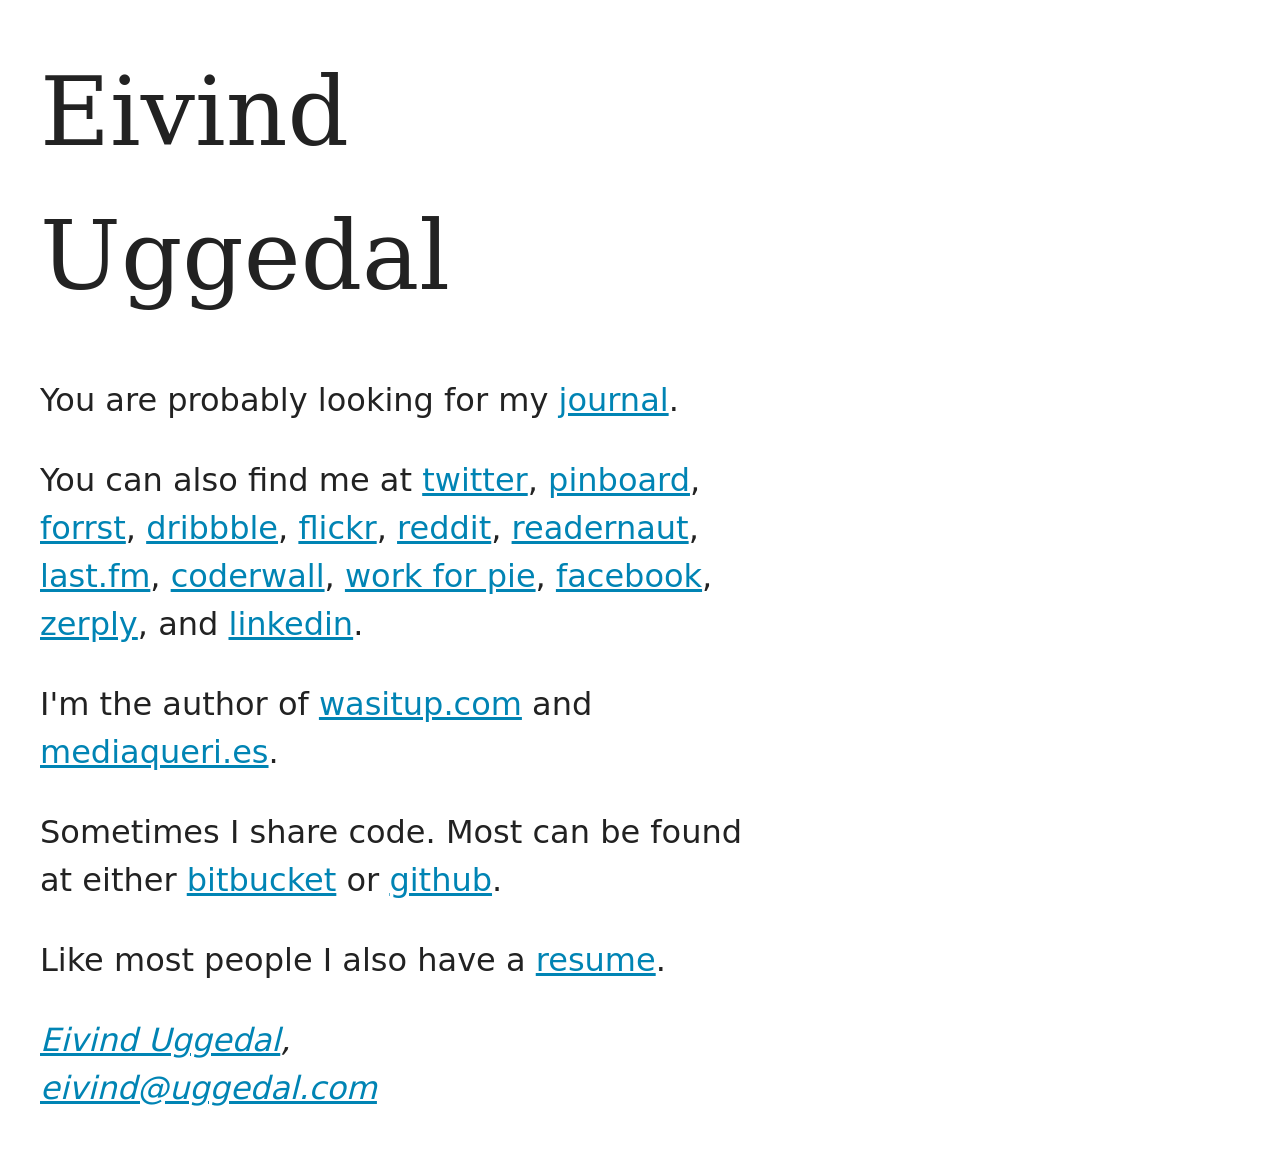
<file: index.html>
<!DOCTYPE html>

<html lang="en">
  <head>
    <title>Eivind Uggedal</title>

    <link rel="openid.server" href="http://www.myopenid.com/server">
    <link rel="openid.delegate" href="http://uggedal.myopenid.com">
    <meta http-equiv="X-XRDS-Location"
      content="http://www.myopenid.com/xrds?username=uggedal.myopenid.com">

    <style type="text/css" media="screen">
      body {
        color: #222;
        font-family: 'DejaVu Sans','Bitstream Vera Sans',Verdana,sans-serif;
        font-size: 2em;
        line-height: 1.5;
        padding: 1em;
        width: 22em;
      }
      h1 {
        font-family: Georgia,'DejaVu Serif','Bitstream Vera Serif',serif;
        font-size: 3em;
        font-weight: normal;
        margin: 0 0 .5em;
      }
      a {
        color: #0084b4;
      }
    </style>
  </head>
  <body>
    
    <h1>Eivind Uggedal</h1>

    <p>
      You are probably looking for my
      <a href="http://journal.uggedal.com/"
         title="Research Journal">journal</a>.
    </p>

    <p>

      You can also find me at
      <a href="http://twitter.com/uggedal" rel="me"
         title="Twitter Posts">twitter</a>,
      <a href="http://pinboard.in/u:uggedal/" rel="me"
         title="pinboard bookmarks">pinboard</a>,
      <a href="http://forrst.com/people/uggedal" rel="me"
         title="Forrst Posts">forrst</a>,
      <a href="http://dribbble.com/players/uggedal" rel="me"
         title="Dribbble Posts">dribbble</a>,
      <a href="http://flickr.com/uggedal" rel="me"
         title="Flickr Photos">flickr</a>,
      <a href="http://reddit.com/user/uggedal" rel="me"
         title="Reddit Posts and Comments">reddit</a>,
      <a href="http://readernaut.com/uggedal" rel="me"
         title="Readernaut Books">readernaut</a>,
      <a href="http://www.last.fm/user/uggedal" rel="me"
         title="Last.fm Music">last.fm</a>,
      <a href="http://coderwall.com/uggedal" rel="me"
         title="Coderwall Achievements">coderwall</a>,
      <a href="http://workforpie.com/uggedal/" rel="me"
         title="Work for Pie">work for pie</a>,
      <a href="http://www.facebook.com/uggedal" rel="me"
         title="Facebook Social Network">facebook</a>,
      <a href="http://www.zerply.com/profile/uggedal" rel="me"
         title="Zerply Professional Network">zerply</a>,
      and
      <a href="http://www.linkedin.com/pub/dir/Eivind/Uggedal" rel="me"
         title="Professional Linkedin Network">linkedin</a>.
    </p>

    <p>
      I'm the author of
      <a href="http://wasitup.com">wasitup.com</a> and
      <a href="http://mediaqueri.es">mediaqueri.es</a>.
    </p>

    <p>
      Sometimes I share code. Most can be found at either
      <a href="http://bitbucket.org/uggedal">bitbucket</a>
      or
      <a href="http://github.com/uggedal">github</a>.
    </p>

    <p>
      Like most people I also have a
      <a href="resume.html" title="Resume in HTML format">
        resume</a>.
    </p>

      <address class="vcard">
        <a class="url fn" href="http://uggedal.com">Eivind Uggedal</a>,<br>
        <a class="email" href="mailto:eivind@uggedal.com">eivind@uggedal.com</a>
      </address>

    <script type="text/javascript">
      var gaJsHost = (("https:" == document.location.protocol) ?
      "https://ssl." : "http://www.");
      document.write(unescape("%3Cscript src='" + gaJsHost +
      "google-analytics.com/ga.js' type='text/javascript'%3E%3C/script%3E"));
    </script>
    <script type="text/javascript">
      var pageTracker = _gat._getTracker("UA-1857692-4");
      pageTracker._initData();
      pageTracker._trackPageview();
    </script>
  </body>
</html>
</file>
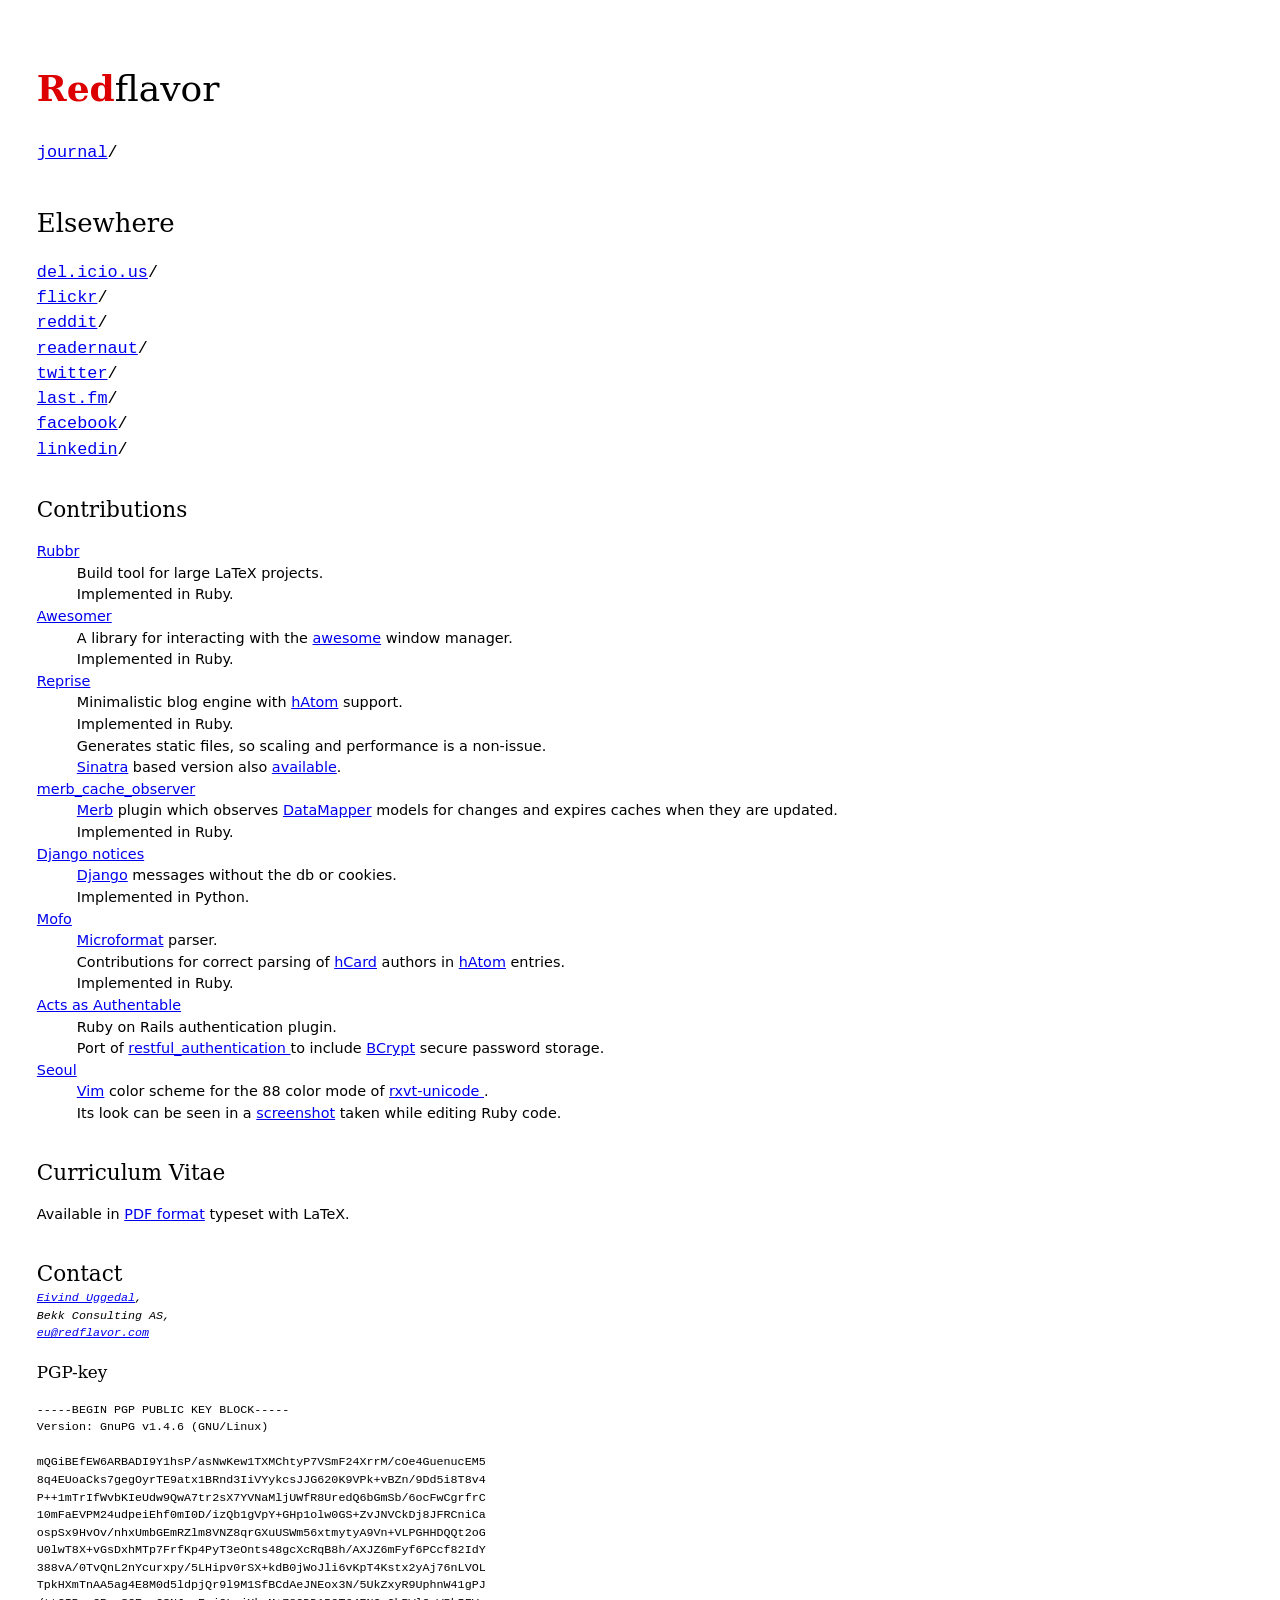
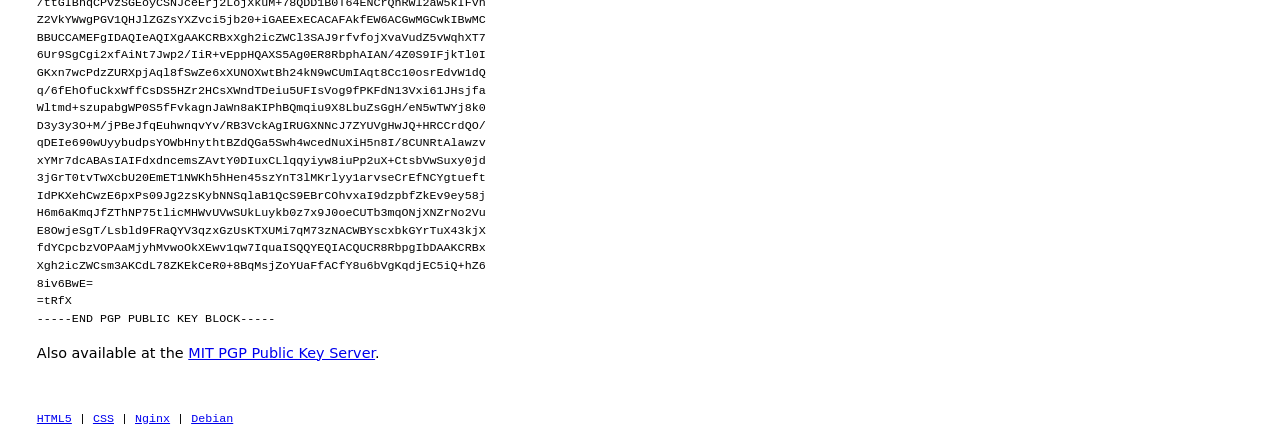
<file: redflavor/index.html>
<!DOCTYPE html>

<html lang="en">
  <head>
    <title>redflavor.com</title>

    <link rel="openid.server" href="http://www.myopenid.com/server">
    <link rel="openid.delegate" href="http://uggedal.myopenid.com">
    <meta http-equiv="X-XRDS-Location"
      content="http://www.myopenid.com/xrds?username=uggedal.myopenid.com">

    <style type="text/css" media="screen">
      body {
        font-family: 'DejaVu Sans','Bitstream Vera Sans',Verdana,sans-serif;
        font-size: 90%;
        line-height: 1.5;
        padding: 2em 0 0 2em;
      }
      h1 strong {
        color: #d00;
      }
      h1 {
        font-size: 2.5em;
      }
      h1, h2, h3 {
        font-family: Georgia,'DejaVu Serif','Bitstream Vera Serif',serif;
        font-weight: normal;
      }
      h2 {
        margin: 1.5em 0 0 0;
      }
      ul {
        list-style-type: none;
        padding: 0;
      }
      blockquote span {
        display: block;
        font-style: normal;
        text-align: right;
      }
      nav, ul.nav {
        font-size: 1.2em;
      }
      footer, nav, ul.nav, address.vcard {
        font-family: monospace;
      }
      footer {
        display: block;
        margin: 4em 0 0 0;
      }
    </style>
  </head>
  <body>
    
    <h1><strong>Red</strong>flavor</h1>

    <nav>
      <ul class="nav">
        <li>
          <a href="http://journal.redflavor.com/"
             title="Research Journal">journal</a>/
        </li>
      </ul>

      <h2>Elsewhere</h2>
      <ul class="nav">
        <li>
          <a href="http://del.icio.us/uggedal" rel="me"
             title="delicious bookmarks">del.icio.us</a>/
        </li>
        <li>
          <a href="http://flickr.com/uggedal" rel="me"
             title="Flickr Photos">flickr</a>/
        </li>
        <li>
          <a href="http://reddit.com/user/uggedal" rel="me"
             title="Reddit Posts and Comments">reddit</a>/
        </li>
        <li>
          <a href="http://readernaut.com/uggedal" rel="me"
             title="Readernaut Books">readernaut</a>/
        </li>
        <li>
          <a href="http://twitter.com/uggedal" rel="me"
             title="Twitter Posts">twitter</a>/
        </li>
        <li>
          <a href="http://www.last.fm/user/uggedal" rel="me"
             title="Last.fm Music">last.fm</a>/
        </li>
        <li>
          <a href="http://www.facebook.com/profile.php?id=903795175" rel="me"
             title="Facebook Social Network">facebook</a>/
        </li>
        <li>
          <a href="http://www.linkedin.com/pub/dir/Eivind/Uggedal" rel="me"
             title="Professional Linkedin Network">linkedin</a>/
        </li>
      </ul>
    </nav>

    <article>
      <h2>Contributions</h2>
      <dl>
        <dt><a href="http://bitbucket.org/uggedal/rubbr/">Rubbr</a></dt>
        <dd>Build tool for large LaTeX projects.</dd>
        <dd>Implemented in Ruby.</dd>

        <dt><a href="http://awesomer.rubyforge.org">Awesomer</a></dt>
        <dd>
          A library for interacting with the
          <a href="http://awesome.naquadah.org">awesome</a> window manager.
        </dd>
        <dd>Implemented in Ruby.</dd>

        <dt><a href="http://github.com/uggedal/reprise">Reprise</a></dt>
        <dd>
          Minimalistic blog engine with
          <a href="http://microformats.org/wiki/hatom">hAtom</a> support.
        </dd>
        <dd>Implemented in Ruby.</dd>
        <dd>
          Generates static files, so scaling and performance is a non-issue.
        </dd>
        <dd>
          <a href="http://sinatrarb.com">Sinatra</a> based version also
          <a href="http://github.com/uggedal/reprise/tree/sinatra">
            available</a>.
        </dd>

        <dt>
          <a href="http://github.com/uggedal/merb_cache_observer">
            merb_cache_observer
          </a>
        </dt>
        <dd>
          <a href="http://merbivore.com">Merb</a> plugin which observes
          <a href="http://datamapper.org">DataMapper</a> models for changes
          and expires caches when they are updated.
        </dd>
        <dd>Implemented in Ruby.</dd>

        <dt>
          <a href="http://github.com/uggedal/django-notices">
            Django notices
          </a>
        </dt>
        <dd>
          <a href="http://djangoproject.com">Django</a>
          messages without the db or cookies.
        </dd>
        <dd>Implemented in Python.</dd>

        <dt><a href="http://github.com/uggedal/mofo">Mofo</a></dt>
        <dd>
          <a href="http://microformats.org">Microformat</a> parser.
        </dd>
        <dd>
           Contributions for correct parsing of
          <a href="http://microformats.org/wiki/hcard">hCard</a> authors in
          <a href="http://microformats.org/wiki/hatom">hAtom</a> entries.
        </dd>
        <dd>Implemented in Ruby.</dd>

        <dt>
          <a href="http://acts-as-authentable.googlecode.com">
            Acts as Authentable
          </a>
        </dt>
        <dd>Ruby on Rails authentication plugin.</dd>
        <dd>
           Port of
           <a href="http://svn.techno-weenie.net/projects/plugins/restful_authentication/">
             restful_authentication
           </a>
           to include
           <a href="http://bcrypt.sourceforge.net">BCrypt</a>
           secure password storage.
        </dd>

        <dt><a href="seoul.vim">Seoul</a></dt>
        <dd>
          <a href="http://www.vim.org">Vim</a> color scheme for the
          88 color mode of
          <a href="http://software.schmorp.de/pkg/rxvt-unicode.html">
            rxvt-unicode
          </a>.
        </dd>
        <dd>
          Its look can be seen in a <a href="seoul.png">screenshot</a>
          taken while editing Ruby code.
        </dd>
      </dl>
    </article>

    <article>
      <h2>Curriculum Vitae</h2>
      <p>
        Available in
        <a href="eivind.uggedal.cv.pdf" title="CV in PDF format">PDF format</a>
        typeset with LaTeX.
      </p>
    </article>

    <article>
      <h2>Contact</h2>
      <address class="vcard">
        <a class="url fn" href="http://redflavor.com">Eivind Uggedal</a>,<br>
        <span class="org">Bekk Consulting AS</span>,<br>
        <a class="email" href="mailto:eu@redflavor.com">eu@redflavor.com</a>
      </address>

      <h3>PGP-key</h3>
      <pre><code>-----BEGIN PGP PUBLIC KEY BLOCK-----
Version: GnuPG v1.4.6 (GNU/Linux)

mQGiBEfEW6ARBADI9Y1hsP/asNwKew1TXMChtyP7VSmF24XrrM/cOe4GuenucEM5
8q4EUoaCks7gegOyrTE9atx1BRnd3IiVYykcsJJG620K9VPk+vBZn/9Dd5i8T8v4
P++1mTrIfWvbKIeUdw9QwA7tr2sX7YVNaMljUWfR8UredQ6bGmSb/6ocFwCgrfrC
10mFaEVPM24udpeiEhf0mI0D/izQb1gVpY+GHp1olw0GS+ZvJNVCkDj8JFRCniCa
ospSx9HvOv/nhxUmbGEmRZlm8VNZ8qrGXuUSWm56xtmytyA9Vn+VLPGHHDQQt2oG
U0lwT8X+vGsDxhMTp7FrfKp4PyT3eOnts48gcXcRqB8h/AXJZ6mFyf6PCcf82IdY
388vA/0TvQnL2nYcurxpy/5LHipv0rSX+kdB0jWoJli6vKpT4Kstx2yAj76nLVOL
TpkHXmTnAA5ag4E8M0d5ldpjQr9l9M1SfBCdAeJNEox3N/5UkZxyR9UphnW41gPJ
/ttGIBnqCPvzSGEoyCSNJceErj2LojXkuM+78QDD1B0T64ENCrQhRWl2aW5kIFVn
Z2VkYWwgPGV1QHJlZGZsYXZvci5jb20+iGAEExECACAFAkfEW6ACGwMGCwkIBwMC
BBUCCAMEFgIDAQIeAQIXgAAKCRBxXgh2icZWCl3SAJ9rfvfojXvaVudZ5vWqhXT7
6Ur9SgCgi2xfAiNt7Jwp2/IiR+vEppHQAXS5Ag0ER8RbphAIAN/4Z0S9IFjkTl0I
GKxn7wcPdzZURXpjAql8fSwZe6xXUNOXwtBh24kN9wCUmIAqt8Cc10osrEdvW1dQ
q/6fEhOfuCkxWffCsDS5HZr2HCsXWndTDeiu5UFIsVog9fPKFdN13Vxi61JHsjfa
Wltmd+szupabgWP0S5fFvkagnJaWn8aKIPhBQmqiu9X8LbuZsGgH/eN5wTWYj8k0
D3y3y3O+M/jPBeJfqEuhwnqvYv/RB3VckAgIRUGXNNcJ7ZYUVgHwJQ+HRCCrdQO/
qDEIe690wUyybudpsYOWbHnythtBZdQGa5Swh4wcedNuXiH5n8I/8CUNRtAlawzv
xYMr7dcABAsIAIFdxdncemsZAvtY0DIuxCLlqqyiyw8iuPp2uX+CtsbVwSuxy0jd
3jGrT0tvTwXcbU20EmET1NWKh5hHen45szYnT3lMKrlyy1arvseCrEfNCYgtueft
IdPKXehCwzE6pxPs09Jg2zsKybNNSqlaB1QcS9EBrCOhvxaI9dzpbfZkEv9ey58j
H6m6aKmqJfZThNP75tlicMHWvUVwSUkLuykb0z7x9J0oeCUTb3mqONjXNZrNo2Vu
E8OwjeSgT/Lsbld9FRaQYV3qzxGzUsKTXUMi7qM73zNACWBYscxbkGYrTuX43kjX
fdYCpcbzVOPAaMjyhMvwoOkXEwv1qw7IquaISQQYEQIACQUCR8RbpgIbDAAKCRBx
Xgh2icZWCsm3AKCdL78ZKEkCeR0+8BqMsjZoYUaFfACfY8u6bVgKqdjEC5iQ+hZ6
8iv6BwE=
=tRfX
-----END PGP PUBLIC KEY BLOCK-----</code></pre>
    <p>Also available at the

    <a href="http://pgp.mit.edu:11371/pks/lookup?op=get&search=0x89C6560A">
      MIT PGP Public Key Server</a>.
    </article>

    <footer>
      <a href="http://html5.validator.nu/?doc=http%3A%2F%2Fredflavor.com"
         title="Valid HTML5">HTML5</a> |
      <a href="http://jigsaw.w3.org/css-validator/check/referer"
         title="Valid CSS">CSS</a> |
      <a href="http://www.nginx.net"
         title="Powered by Nginx">Nginx</a> |
      <a href="http://www.debian.org"
         title="Powered by Debian">Debian</a>
    </footer>

    <script type="text/javascript">
      var gaJsHost = (("https:" == document.location.protocol) ?
      "https://ssl." : "http://www.");
      document.write(unescape("%3Cscript src='" + gaJsHost +
      "google-analytics.com/ga.js' type='text/javascript'%3E%3C/script%3E"));
    </script>
    <script type="text/javascript">
      var pageTracker = _gat._getTracker("UA-1857692-4");
      pageTracker._initData();
      pageTracker._trackPageview();
    </script>
  </body>
</html>
</file>
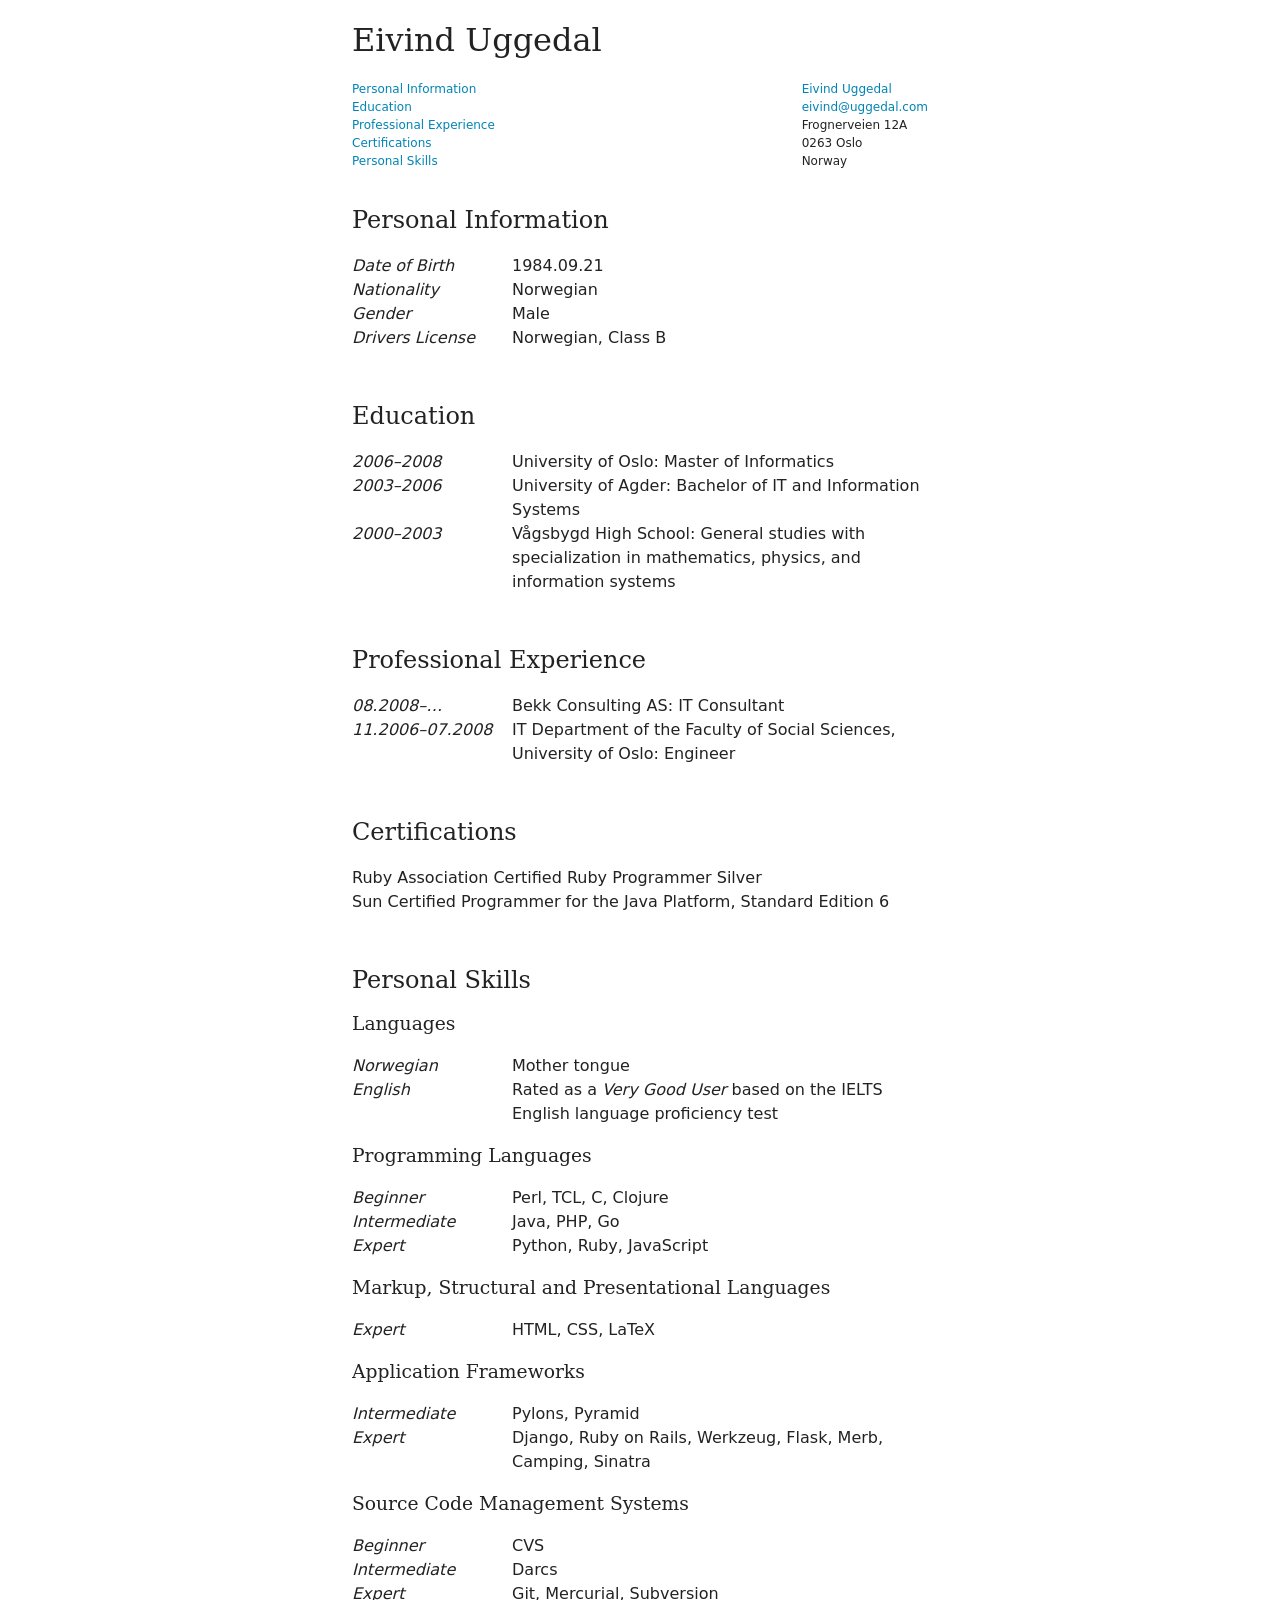
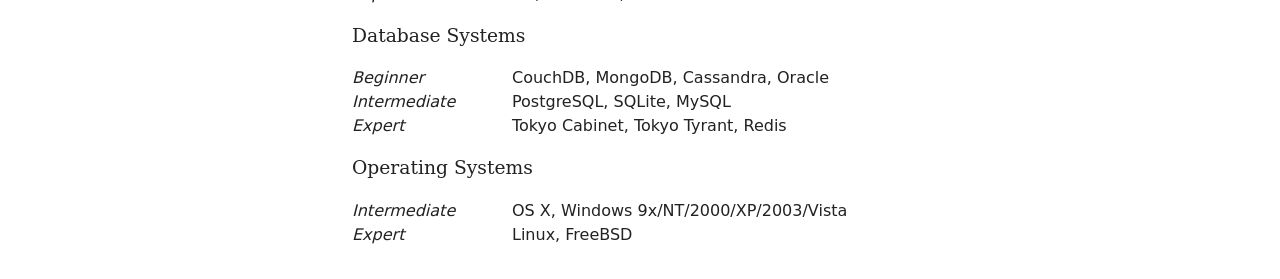
<file: resume.html>
<!DOCTYPE html>

<html lang="en">
  <head>
    <title>Resume for Eivind Uggedal</title>

    <style type="text/css" media="screen">
      body {
        color: #222;
        font-family: 'DejaVu Sans','Bitstream Vera Sans',Verdana,sans-serif;
        line-height: 1.5;
        padding: 1em;
        margin: 0 auto;
        width: 36em;
      }

      h1,
      h2,
      h3 {
        font-family: Georgia,'DejaVu Serif','Bitstream Vera Serif',serif;
        font-weight: normal;
        margin: 0 0 .5em;
      }

      a {
        color: #0084b4;
        text-decoration: none;
      }

      header {
        display: block;
        overflow: hidden;
      }

      nav {
        display: block;
        float: left;
        margin-right: 2em;
      }

      nav a {
        display: block;
      }

      .vcard {
        float: right;
      }

      .vcard, nav a {
        font-size: .75em;
      }

      article {
        margin-top: 2em;
      }
      
      article,
      dl {
        clear: both;
        display: block;
        overflow: hidden;
      }

      dt {
        clear: both;
        float: left;
        font-style: italic;
        width: 10em;
      }

      dd {
        float: left;
        margin: 0;
        width: 26em;
      }

      ul,
      ol {
        padding: 0;
      }

      address {
        font-style: normal;
      }

      .fn,
      .street-address,
      .country-name {
        display: block;
      }
    </style>
  </head>
  <body>
    
    <header>

      <h1>Eivind Uggedal</h1>

      <nav>
        <a href="#personal">Personal Information</a>
        <a href="#education">Education</a>
        <a href="#experience">Professional Experience</a>
        <a href="#certifications">Certifications</a>
        <a href="#skills">Personal Skills</a>
      </nav>

      <address class="vcard">
        <a class="url fn" href="http://uggedal.com">Eivind Uggedal</a>
        <a class="email" href="mailto:eivind@uggedal.com">
          eivind@uggedal.com
        </a>
        <span class="adr">
          <span class="street-address">Frognerveien 12A</span>
          <span class="postal-code">0263</span>
          <span class="locality">Oslo</span>
          <span class="country-name">Norway</span>
        </span>
      </address>
    </header>

    <article id="personal">
      <h2>Personal Information</h2>

      <dl>
        <dt>Date of Birth</dt>
        <dd>1984.09.21</dd>
        <dt>Nationality</dt>
        <dd>Norwegian</dd>
        <dt>Gender</dt>
        <dd>Male</dd>
        <dt>Drivers License</dt>
        <dd>Norwegian, Class B</dd>
      </dl>
    </article>

    <article id="education">
      <h2>Education</h2>

      <dl>
        <dt>2006&ndash;2008</dt>
        <dd>
          University of Oslo: Master of Informatics
        </dd>
        <dt>2003&ndash;2006</dt>
        <dd>
          University of Agder: Bachelor of IT and Information Systems
        </dd>
        <dt>2000&ndash;2003</dt>
        <dd>
          V&aring;gsbygd High School: General studies with
          specialization in mathematics, physics, and information systems
        </dd>
      </dl>
    </article>

    <article id="experience">
      <h2>Professional Experience</h2>

      <dl>
        <dt>08.2008&ndash;&hellip;</dt>
        <dd>
          Bekk Consulting AS: IT Consultant
        </dd>
        <dt>11.2006&ndash;07.2008</dt>
        <dd>
          IT Department of the Faculty of Social
          Sciences, University of Oslo: Engineer
        </dd>
      </dl>
    </article>

    <article id="certifications">
      <h2>Certifications</h2>

      <ul>
        <li>
          Ruby Association Certified Ruby Programmer Silver
        </li>
        <li>
          Sun Certified Programmer for the Java Platform, Standard Edition 6
        </li>
      </ul>
    </article>

    <article id="skills">
      <h2>Personal Skills</h2>

      <h3>Languages</h3>
      <dl>
        <dt>
          Norwegian
        </dt>
        <dd>
          Mother tongue
        </dd>
        <dt>
          English
        </dt>
        <dd>
          Rated as a <em>Very Good User</em> based
          on the IELTS English language proficiency test
        </dd>
      </dl>

      <h3>Programming Languages</h3>
      <dl>
        <dt>
          Beginner
        </dt>
        <dd>
          Perl, TCL, C, Clojure
        </dd>
        <dt>
          Intermediate
        </dt>
        <dd>
          Java, PHP, Go
        </dd>
        <dt>
          Expert
        </dt>
        <dd>
          Python, Ruby, JavaScript
        </dd>
      </dl>

      <h3>Markup, Structural and Presentational Languages</h3>
      <dl>
        <dt>
          Expert
        </dt>
        <dd>
          HTML, CSS, LaTeX
        </dd>
      </dl>

      <h3>Application Frameworks</h3>
      <dl>
        <dt>
          Intermediate
        </dt>
        <dd>
          Pylons, Pyramid
        </dd>
        <dt>
          Expert
        </dt>
        <dd>
          Django, Ruby on Rails, Werkzeug, Flask, Merb, Camping, Sinatra
        </dd>
      </dl>

      <h3>Source Code Management Systems</h3>
      <dl>
        <dt>
          Beginner
        </dt>
        <dd>
          CVS
        </dd>
        <dt>
          Intermediate
        </dt>
        <dd>
          Darcs
        </dd>
        <dt>
          Expert
        </dt>
        <dd>
          Git, Mercurial, Subversion
        </dd>
      </dl>

      <h3>Database Systems</h3>
      <dl>
        <dt>
          Beginner
        </dt>
        <dd>
          CouchDB, MongoDB, Cassandra, Oracle
        </dd>
        <dt>
          Intermediate
        </dt>
        <dd>
          PostgreSQL, SQLite, MySQL
        </dd>
        <dt>
          Expert
        </dt>
        <dd>
          Tokyo Cabinet, Tokyo Tyrant, Redis
        </dd>
      </dl>

      <h3>Operating Systems</h3>
      <dl>
        <dt>
          Intermediate
        </dt>
        <dd>
          OS X, Windows 9x/NT/2000/XP/2003/Vista
        </dd>
        <dt>
          Expert
        </dt>
        <dd>
          Linux, FreeBSD
        </dd>
      </dl>
    </article>
  </body>
</html>
</file>
